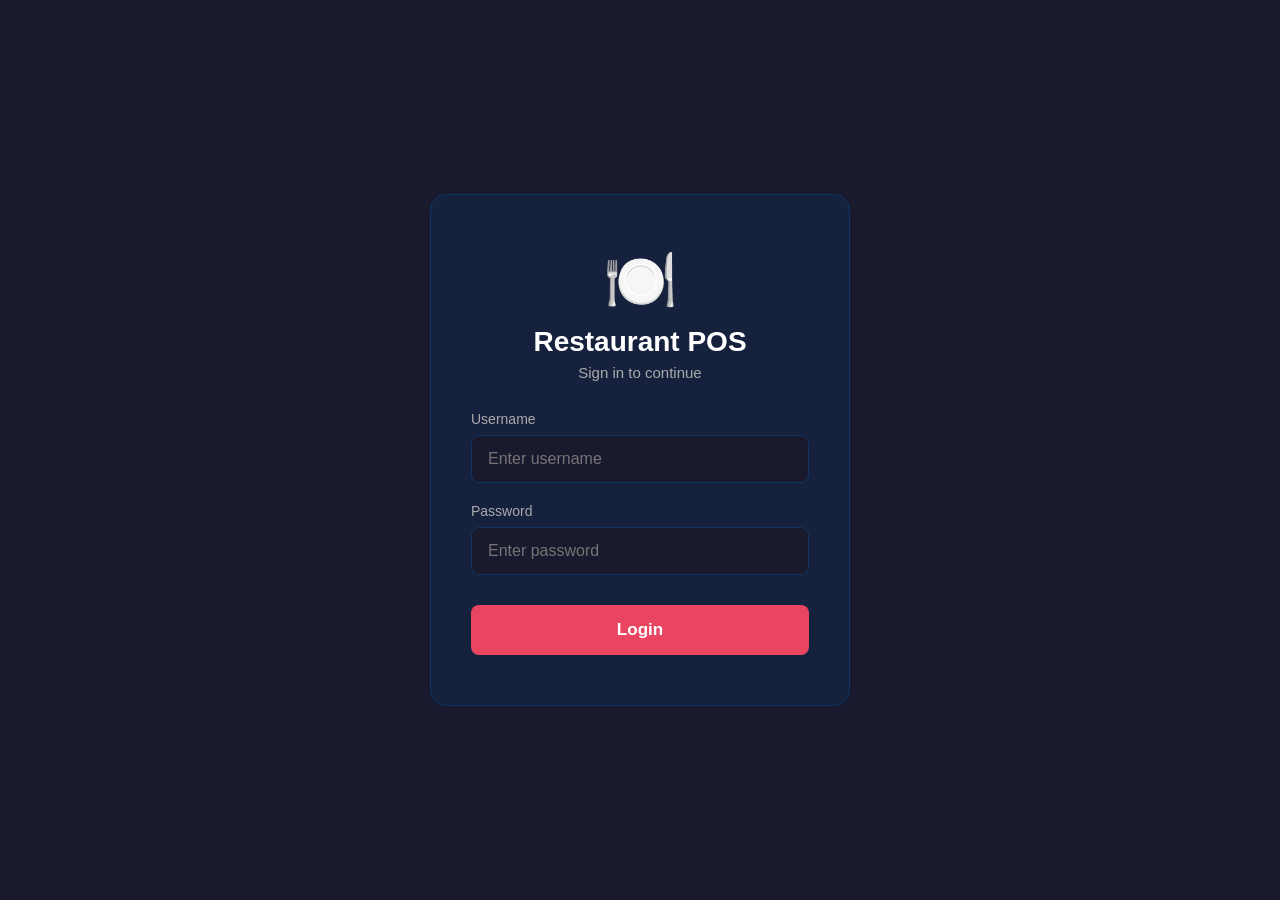
<file: frontend/cashier/index.html>
<!DOCTYPE html>
<html lang="en">
<head>
    <meta charset="UTF-8">
    <meta name="viewport" content="width=device-width, initial-scale=1.0">
    <title>Cashier Login | Restaurant POS</title>
    <link rel="stylesheet" href="style.css">
</head>
<body>
    <div class="login-container">
        <div class="login-box">
            <div class="logo">🍽️</div>
            <h1>Restaurant POS</h1>
            <p class="subtitle">Sign in to continue</p>

            <div class="error-msg" id="errorMsg">Invalid username or password</div>

            <div class="input-group">
                <label>Username</label>
                <input type="text" id="username" placeholder="Enter username" />
            </div>

            <div class="input-group">
                <label>Password</label>
                <input type="password" id="password" placeholder="Enter password" />
            </div>

            <button class="login-btn" onclick="login()">Login</button>
        </div>
    </div>
    <script src="app.js"></script>
</body>
</html>
</file>
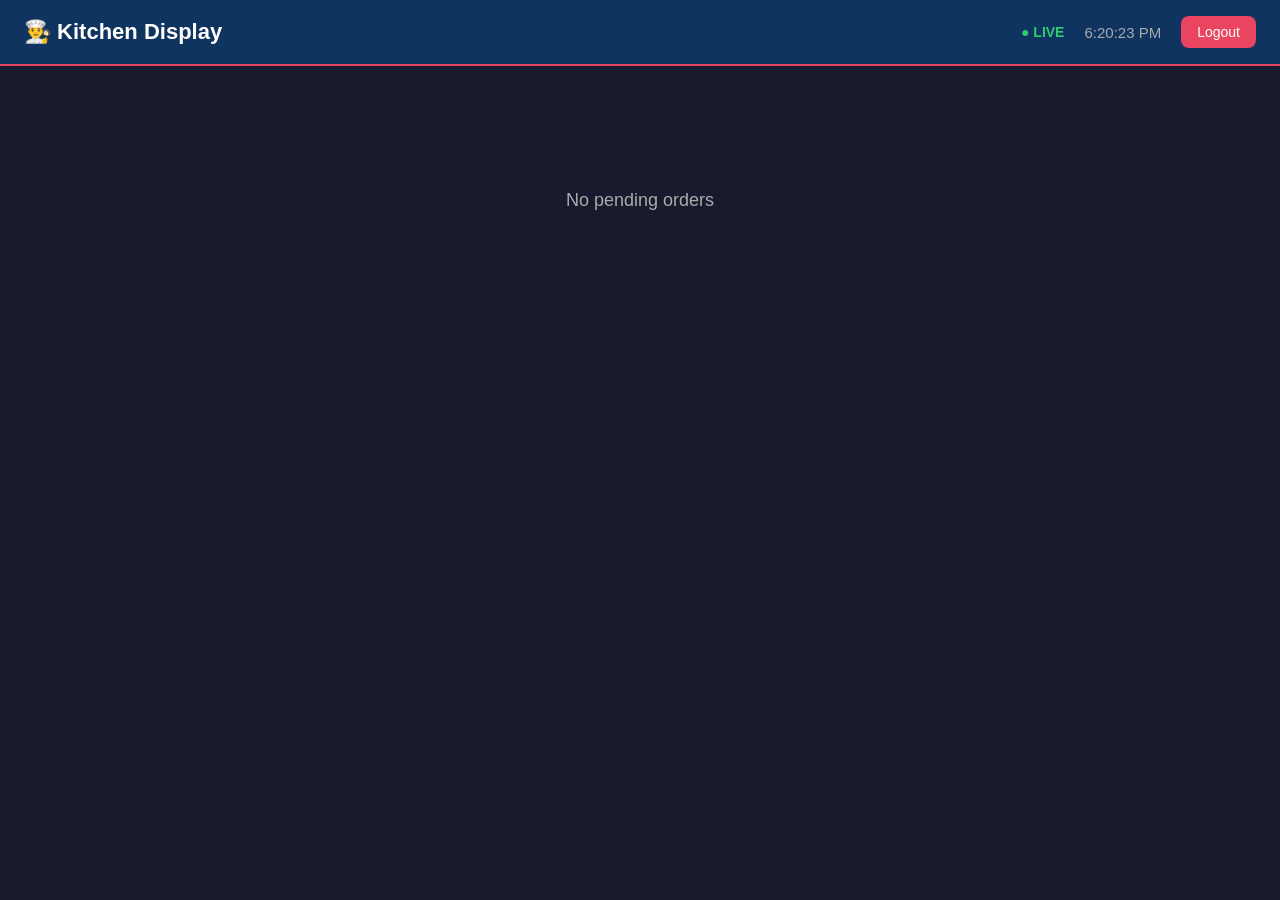
<file: frontend/kitchen/index.html>
<!DOCTYPE html>
<html lang="en">
<head>
    <meta charset="UTF-8">
    <meta name="viewport" content="width=device-width, initial-scale=1.0">
    <title>Kitchen | Restaurant POS</title>
    <link rel="stylesheet" href="style.css">
</head>
<body>
    <div class="kitchen-container">

        <!-- HEADER -->
        <div class="kitchen-header">
            <div class="header-left">
                <span class="logo">👨‍🍳 Kitchen Display</span>
            </div>
            <div class="header-right">
                <span class="live-badge">● LIVE</span>
                <span id="currentTime"></span>
                <button class="logout-btn" onclick="logout()">Logout</button>
            </div>
        </div>

        <!-- ORDERS GRID -->
        <div class="orders-grid" id="ordersGrid">
            <p class="no-orders">No pending orders</p>
        </div>

    </div>
    <script src="app.js"></script>
</body>
</html>
</file>
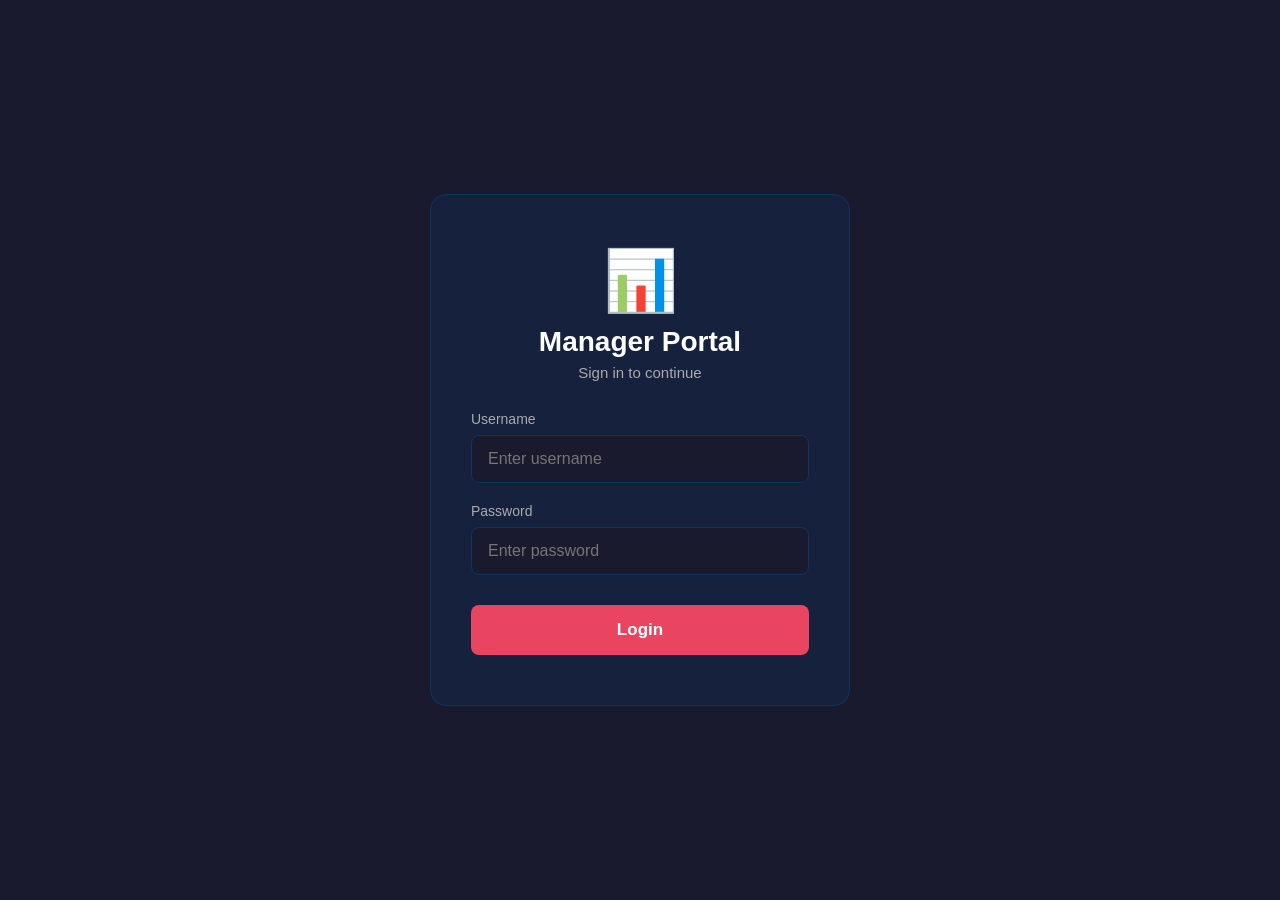
<file: frontend/manager/index.html>
<!DOCTYPE html>
<html lang="en">
<head>
    <meta charset="UTF-8">
    <meta name="viewport" content="width=device-width, initial-scale=1.0">
    <title>Manager Dashboard | Restaurant POS</title>
    <link rel="stylesheet" href="style.css">
</head>
<body>
    <div class="pos-container">

        <!-- SIDEBAR -->
        <div class="sidebar">
            <div class="sidebar-logo">🍽️ Manager</div>
            <nav>
                <a href="index.html" class="nav-item active">📊 Dashboard</a>
                <a href="orders.html" class="nav-item">🧾 All Orders</a>
                <a href="inventory.html" class="nav-item">📦 Inventory</a>
                <a href="manage.html" class="nav-item">⚙️ Manage</a>
            </nav>
            <div class="manager-info" id="managerInfo"></div>
            <button class="logout-btn" onclick="logout()">Logout</button>
        </div>

        <!-- MAIN CONTENT -->
        <div class="main-content">
            <div class="page-header">
                <h2>Dashboard Overview</h2>
                <div class="date-display" id="dateDisplay"></div>
            </div>

            <!-- SUMMARY CARDS -->
            <div class="summary-cards">
                <div class="summary-card">
                    <div class="summary-icon">🧾</div>
                    <div class="summary-label">Total Orders</div>
                    <div class="summary-value" id="totalOrders">0</div>
                </div>
                <div class="summary-card">
                    <div class="summary-icon">💰</div>
                    <div class="summary-label">Total Sales</div>
                    <div class="summary-value" id="totalSales">GHS 0.00</div>
                </div>
                <div class="summary-card">
                    <div class="summary-icon">✅</div>
                    <div class="summary-label">Completed</div>
                    <div class="summary-value" id="completedOrders">0</div>
                </div>
                <div class="summary-card">
                    <div class="summary-icon">⏳</div>
                    <div class="summary-label">Pending</div>
                    <div class="summary-value" style="color:#F39C12;" id="pendingOrders">0</div>
                </div>
            </div>

            <!-- PAYMENT BREAKDOWN -->
            <div class="section-title">Payment Breakdown</div>
            <div class="summary-cards">
                <div class="summary-card">
                    <div class="summary-icon">💵</div>
                    <div class="summary-label">Cash</div>
                    <div class="summary-value" id="cashTotal">GHS 0.00</div>
                </div>
                <div class="summary-card">
                    <div class="summary-icon">📱</div>
                    <div class="summary-label">Mobile Money</div>
                    <div class="summary-value" id="momoTotal">GHS 0.00</div>
                </div>
                <div class="summary-card">
                    <div class="summary-icon">💳</div>
                    <div class="summary-label">Card</div>
                    <div class="summary-value" id="cardTotal">GHS 0.00</div>
                </div>
            </div>

            <!-- RECENT ORDERS -->
            <div class="section-title">Recent Orders</div>
            <div class="table-container">
                <table class="orders-table">
                    <thead>
                        <tr>
                            <th>Order #</th>
                            <th>Items</th>
                            <th>Total</th>
                            <th>Payment</th>
                            <th>Cashier</th>
                            <th>Branch</th>
                            <th>Time</th>
                            <th>Status</th>
                        </tr>
                    </thead>
                    <tbody id="recentOrdersBody"></tbody>
                </table>
            </div>

            <!-- LOW STOCK ALERT -->
            <div class="section-title">⚠️ Low Stock Alerts</div>
            <div class="table-container">
                <table class="orders-table">
                    <thead>
                        <tr>
                            <th>Item</th>
                            <th>Current Quantity</th>
                            <th>Unit</th>
                            <th>Low Stock Level</th>
                            <th>Status</th>
                        </tr>
                    </thead>
                    <tbody id="lowStockBody"></tbody>
                </table>
            </div>
        </div>
    </div>
    <script src="app.js"></script>
</body>
</html>
</file>
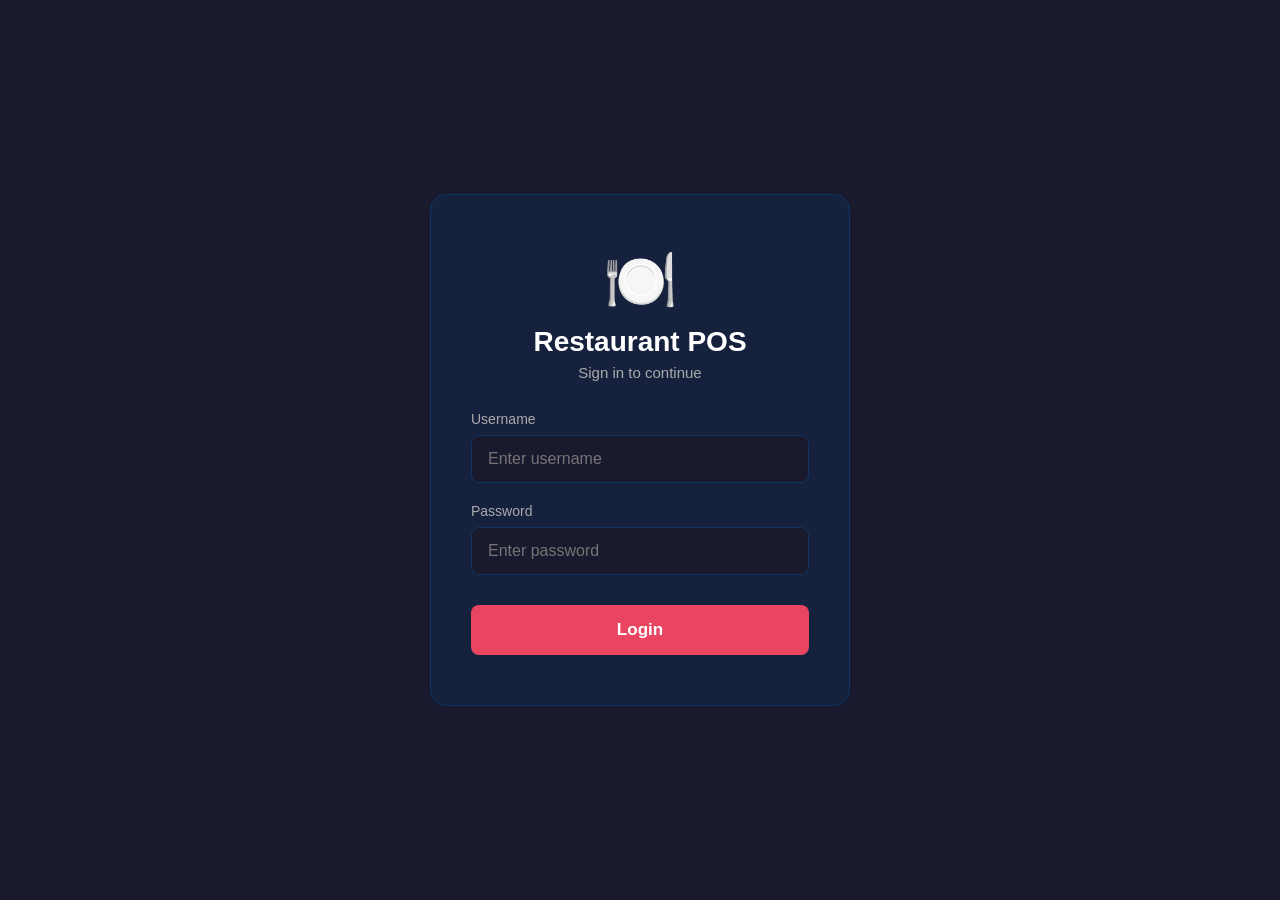
<file: frontend/cashier/history.html>
<!DOCTYPE html>
<html lang="en">
<head>
    <meta charset="UTF-8">
    <meta name="viewport" content="width=device-width, initial-scale=1.0">
    <title>Order History | Restaurant POS</title>
    <link rel="stylesheet" href="style.css">
</head>
<body>
    <div class="pos-container">

        <!-- SIDEBAR -->
        <div class="sidebar">
            <div class="sidebar-logo">🍽️ POS</div>
            <nav>
                <a href="home.html" class="nav-item">🧾 Orders</a>
                <a href="history.html" class="nav-item active">📋 History</a>
                <a href="inventory.html" class="nav-item">📦 Inventory</a>
            </nav>
            <div class="cashier-info" id="cashierInfo"></div>
            <button class="logout-btn" onclick="logout()">Logout</button>
        </div>

        <!-- MAIN CONTENT -->
        <div class="main-content">
            <div class="page-header">
                <h2>Order History</h2>
                <div class="filter-tabs">
                    <button class="filter-btn active" onclick="filterOrders('all')">All</button>
                    <button class="filter-btn" onclick="filterOrders('complete')">Completed</button>
                    <button class="filter-btn" onclick="filterOrders('pending')">Pending</button>
                </div>
            </div>

            <!-- SUMMARY CARDS -->
            <div class="summary-cards">
                <div class="summary-card">
                    <div class="summary-label">Total Orders</div>
                    <div class="summary-value" id="totalOrders">0</div>
                </div>
                <div class="summary-card">
                    <div class="summary-label">Total Sales</div>
                    <div class="summary-value" id="totalSales">GHS 0.00</div>
                </div>
                <div class="summary-card">
                    <div class="summary-label">Cash</div>
                    <div class="summary-value" id="totalCash">GHS 0.00</div>
                </div>
                <div class="summary-card">
                    <div class="summary-label">MoMo</div>
                    <div class="summary-value" id="totalMomo">GHS 0.00</div>
                </div>
                <div class="summary-card">
                    <div class="summary-label">Card</div>
                    <div class="summary-value" id="totalCard">GHS 0.00</div>
                </div>
            </div>

            <!-- ORDERS TABLE -->
            <div class="table-container">
                <table class="orders-table">
                    <thead>
                        <tr>
                            <th>Order #</th>
                            <th>Items</th>
                            <th>Total</th>
                            <th>Payment</th>
                            <th>Cashier</th>
                            <th>Time</th>
                            <th>Status</th>
                        </tr>
                    </thead>
                    <tbody id="ordersTableBody"></tbody>
                </table>
            </div>
        </div>
    </div>
    <script src="history.js"></script>
</body>
</html>
</file>
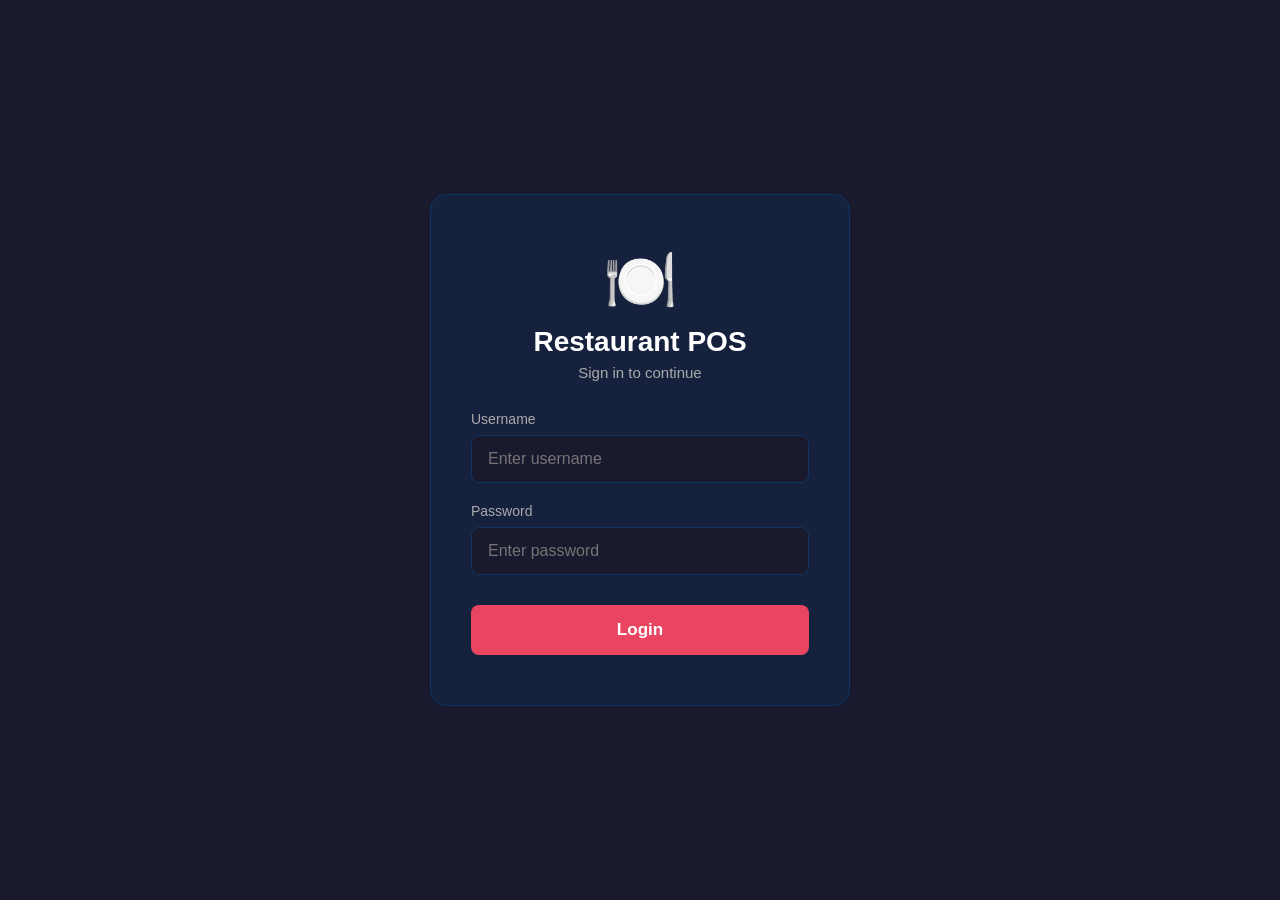
<file: frontend/cashier/home.html>
<!DOCTYPE html>
<html lang="en">
<head>
    <meta charset="UTF-8">
    <meta name="viewport" content="width=device-width, initial-scale=1.0">
    <title>Cashier | Restaurant POS</title>
    <link rel="stylesheet" href="style.css">
</head>
<body>
    <div class="pos-container">

        <!-- SIDEBAR -->
        <div class="sidebar">
            <div class="sidebar-logo">🍽️ POS</div>
            <nav>
                <a href="home.html" class="nav-item active">🧾 Orders</a>
                <a href="history.html" class="nav-item">📋 History</a>
                <a href="inventory.html" class="nav-item">📦 Inventory</a>
            </nav>
            <div class="cashier-info" id="cashierInfo"></div>
            <button class="logout-btn" onclick="logout()">Logout</button>
        </div>

        <!-- MENU SECTION -->
        <div class="menu-section">
            <div class="section-header">
                <h2>Menu</h2>
                <div class="category-filters">
                    <button class="filter-btn active" onclick="filterMenu('All')">All</button>
                    <button class="filter-btn" onclick="filterMenu('Main')">Main</button>
                    <button class="filter-btn" onclick="filterMenu('Side')">Side</button>
                    <button class="filter-btn" onclick="filterMenu('Drink')">Drink</button>
                </div>
            </div>
            <div class="menu-grid" id="menuGrid"></div>
        </div>

        <!-- ORDER SECTION -->
        <div class="order-section">
            <h2>Current Order</h2>
            <div class="order-items" id="orderItems">
                <p class="empty-msg">No items added yet</p>
            </div>
            <div class="order-summary">
                <div class="summary-row">
                    <span>Subtotal</span>
                    <span id="subtotal">GHS 0.00</span>
                </div>
                <div class="summary-row total">
                    <span>Total</span>
                    <span id="total">GHS 0.00</span>
                </div>
                <div class="payment-methods">
                    <button class="pay-btn" onclick="setPayment('cash')">💵 Cash</button>
                    <button class="pay-btn" onclick="setPayment('card')">💳 Card</button>
                    <button class="pay-btn" onclick="setPayment('momo')">📱 MoMo</button>
                </div>
                <div class="selected-payment" id="selectedPayment">No payment method selected</div>
                <button class="place-order-btn" onclick="placeOrder()">Place Order</button>
                <button class="clear-btn" onclick="clearOrder()">Clear Order</button>
            </div>
        </div>

    </div>
    <script src="home.js"></script>
</body>
</html>
</file>
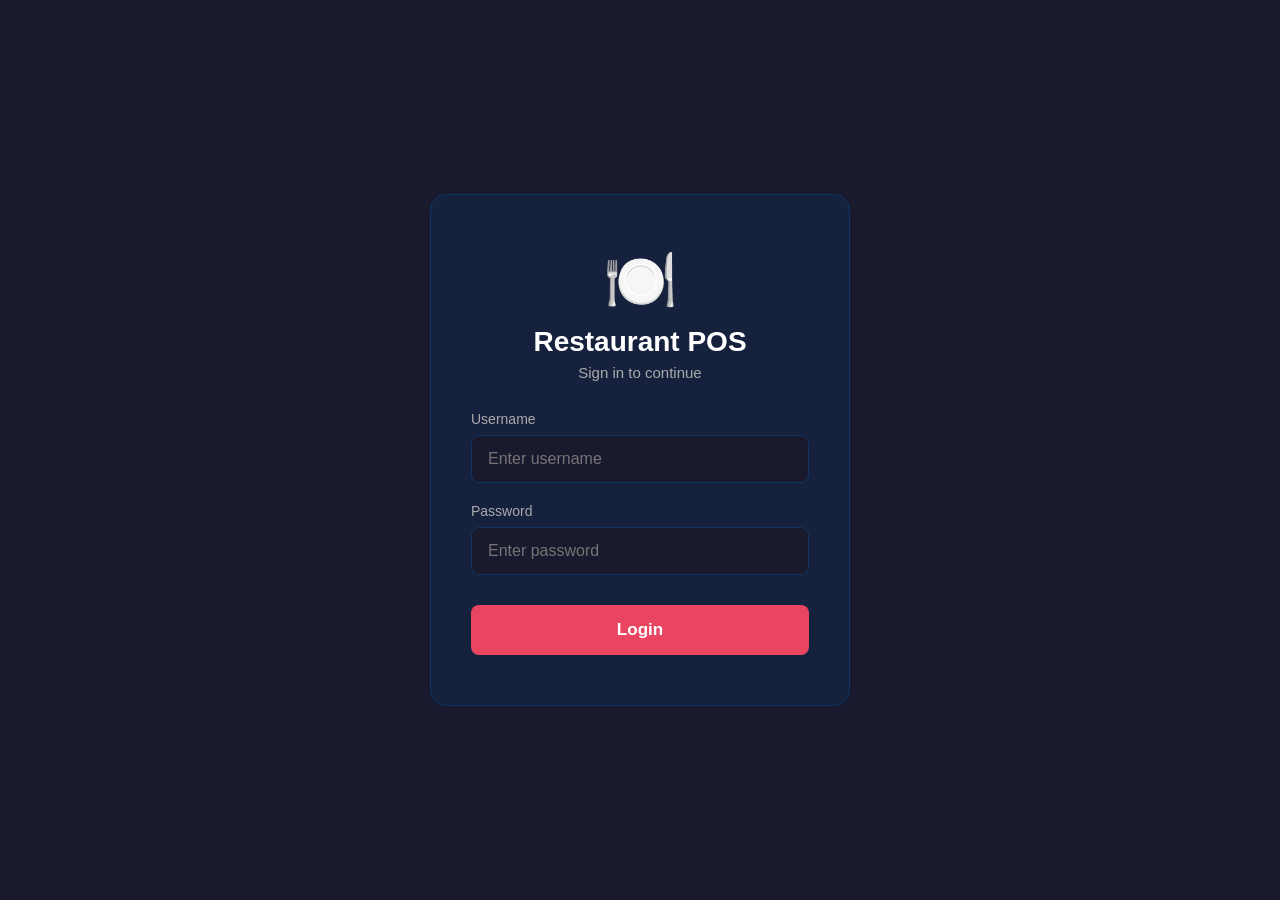
<file: frontend/cashier/inventory.html>
<!DOCTYPE html>
<html lang="en">
<head>
    <meta charset="UTF-8">
    <meta name="viewport" content="width=device-width, initial-scale=1.0">
    <title>Inventory | Restaurant POS</title>
    <link rel="stylesheet" href="style.css">
</head>
<body>
    <div class="pos-container">

        <!-- SIDEBAR -->
        <div class="sidebar">
            <div class="sidebar-logo">🍽️ POS</div>
            <nav>
                <a href="home.html" class="nav-item">🧾 Orders</a>
                <a href="history.html" class="nav-item">📋 History</a>
                <a href="inventory.html" class="nav-item active">📦 Inventory</a>
            </nav>
            <div class="cashier-info" id="cashierInfo"></div>
            <button class="logout-btn" onclick="logout()">Logout</button>
        </div>

        <!-- MAIN CONTENT -->
        <div class="main-content">
            <div class="page-header">
                <h2>Inventory</h2>
                <div class="filter-tabs">
                    <button class="filter-btn active" onclick="filterInventory('all')">All Items</button>
                    <button class="filter-btn" onclick="filterInventory('low')">⚠️ Low Stock</button>
                </div>
            </div>

            <!-- INVENTORY SUMMARY -->
            <div class="summary-cards">
                <div class="summary-card">
                    <div class="summary-label">Total Items</div>
                    <div class="summary-value" id="totalItems">0</div>
                </div>
                <div class="summary-card">
                    <div class="summary-label">Low Stock</div>
                    <div class="summary-value" style="color:#F39C12;" id="lowStockCount">0</div>
                </div>
                <div class="summary-card">
                    <div class="summary-label">Out of Stock</div>
                    <div class="summary-value" style="color:#E94560;" id="outOfStock">0</div>
                </div>
            </div>

            <!-- INVENTORY TABLE -->
            <div class="table-container">
                <table class="orders-table">
                    <thead>
                        <tr>
                            <th>#</th>
                            <th>Item</th>
                            <th>Quantity</th>
                            <th>Unit</th>
                            <th>Low Stock Alert</th>
                            <th>Status</th>
                        </tr>
                    </thead>
                    <tbody id="inventoryTableBody"></tbody>
                </table>
            </div>
        </div>
    </div>
    <script src="inventory.js"></script>
</body>
</html>
</file>
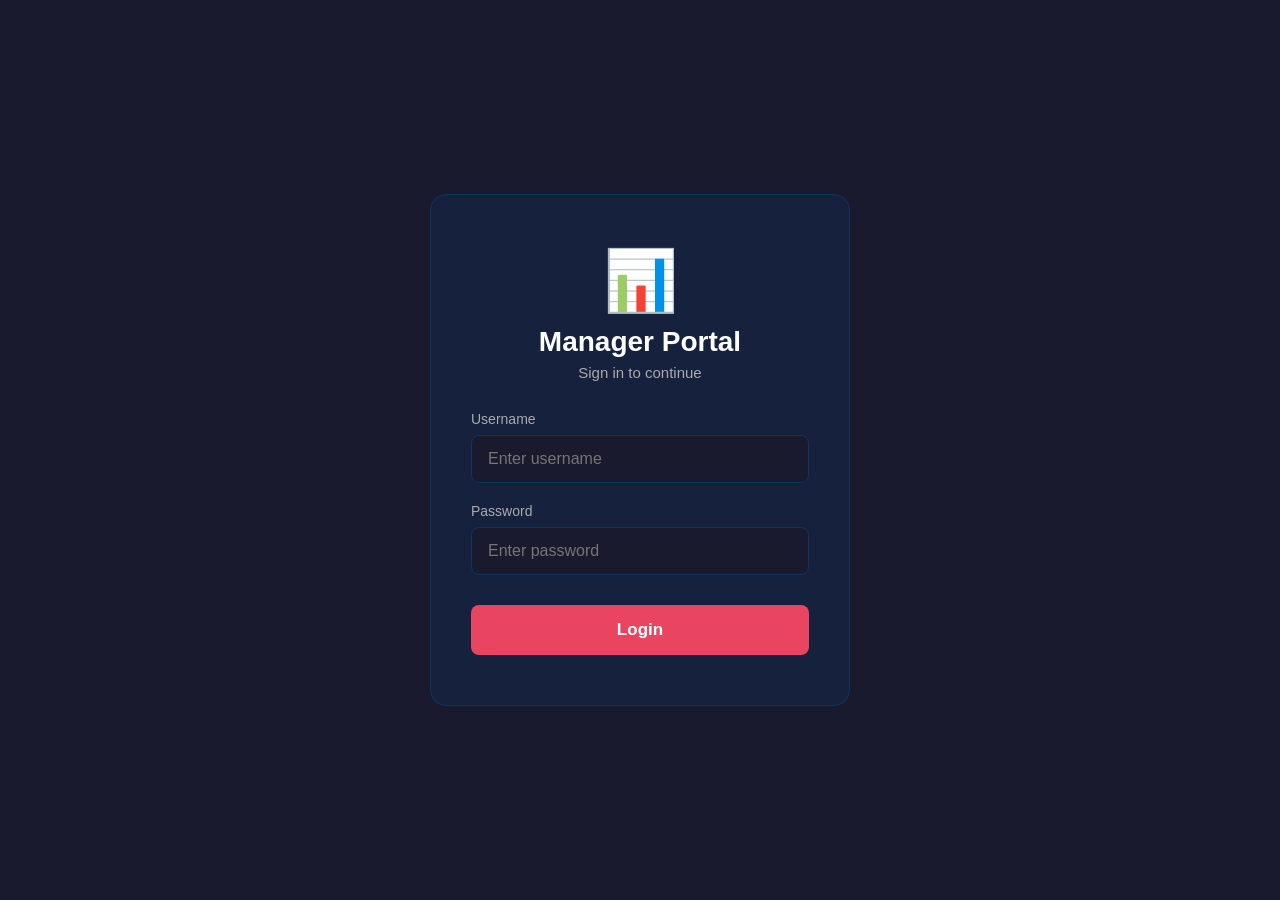
<file: frontend/manager/login.html>
<!DOCTYPE html>
<html lang="en">
<head>
    <meta charset="UTF-8">
    <meta name="viewport" content="width=device-width, initial-scale=1.0">
    <title>Manager Login | Restaurant POS</title>
    <link rel="stylesheet" href="style.css">
</head>
<body>
    <div class="login-container">
        <div class="login-box">
            <div class="logo">📊</div>
            <h1>Manager Portal</h1>
            <p class="subtitle">Sign in to continue</p>

            <div class="error-msg" id="errorMsg" style="display:none;">Invalid username or password</div>

            <div class="input-group">
                <label>Username</label>
                <input type="text" id="username" placeholder="Enter username" />
            </div>

            <div class="input-group">
                <label>Password</label>
                <input type="password" id="password" placeholder="Enter password" />
            </div>

            <button class="login-btn" onclick="login()">Login</button>
        </div>
    </div>
    <script src="app.js"></script>
</body>
</html>
</file>
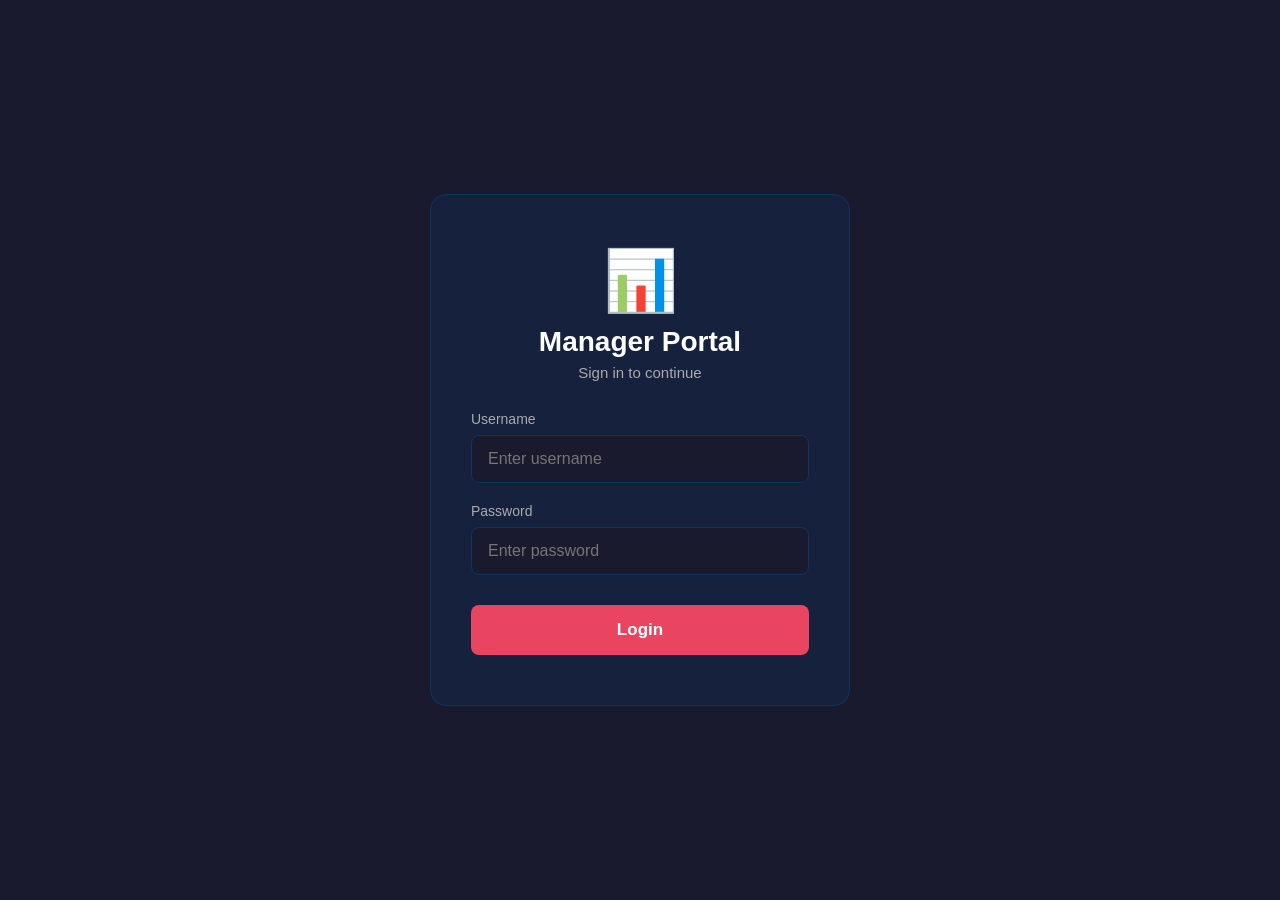
<file: frontend/manager/manage.html>
<!DOCTYPE html>
<html lang="en">
<head>
    <meta charset="UTF-8">
    <meta name="viewport" content="width=device-width, initial-scale=1.0">
    <title>Manage | Restaurant POS</title>
    <link rel="stylesheet" href="style.css">
</head>
<body>
    <div class="pos-container">

        <!-- SIDEBAR -->
        <div class="sidebar">
            <div class="sidebar-logo">🍽️ Manager</div>
            <nav>
                <a href="index.html" class="nav-item">📊 Dashboard</a>
                <a href="orders.html" class="nav-item">🧾 All Orders</a>
                <a href="inventory.html" class="nav-item">📦 Inventory</a>
                <a href="manage.html" class="nav-item active">⚙️ Manage</a>
            </nav>
            <div class="manager-info" id="managerInfo"></div>
            <button class="logout-btn" onclick="logout()">Logout</button>
        </div>

        <!-- MAIN CONTENT -->
        <div class="main-content">
            <div class="page-header">
                <h2>⚙️ Manage</h2>
            </div>

            <div class="manage-grid">

                <!-- ADD EMPLOYEE -->
                <div class="manage-card">
                    <h3>👤 Add New Employee</h3>
                    <p class="manage-subtitle">Create a new cashier or kitchen account</p>

                    <div class="form-group">
                        <label>Full Name</label>
                        <input type="text" id="empName" placeholder="e.g. Ama Mensah" />
                    </div>
                    <div class="form-group">
                        <label>Username</label>
                        <input type="text" id="empUsername" placeholder="e.g. ama123" />
                    </div>
                    <div class="form-group">
                        <label>Password</label>
                        <input type="password" id="empPassword" placeholder="Enter password" />
                    </div>
                    <div class="form-group">
                        <label>Role</label>
                        <select id="empRole">
                            <option value="cashier">Cashier</option>
                            <option value="kitchen">Kitchen</option>
                        </select>
                    </div>
                    <button class="submit-btn" onclick="addEmployee()">Add Employee</button>
                    <div class="success-msg" id="empSuccess" style="display:none;">✅ Employee added successfully!</div>
                    <div class="error-msg" id="empError" style="display:none;">❌ Please fill in all fields!</div>

                    <!-- EMPLOYEE LIST -->
                    <h4 style="margin-top:24px; margin-bottom:12px; color:#aaa;">Current Employees</h4>
                    <div id="employeeList"></div>
                </div>

                <!-- ADD MENU ITEM -->
                <div class="manage-card">
                    <h3>🍽️ Add New Menu Item</h3>
                    <p class="manage-subtitle">Add a new dish or drink to the menu</p>

                    <div class="form-group">
                        <label>Item Name</label>
                        <input type="text" id="menuName" placeholder="e.g. Banku & Tilapia" />
                    </div>
                    <div class="form-group">
                        <label>Price (GHS)</label>
                        <input type="number" id="menuPrice" placeholder="e.g. 45.00" />
                    </div>
                    <div class="form-group">
                        <label>Category</label>
                        <select id="menuCategory">
                            <option value="Main">Main</option>
                            <option value="Side">Side</option>
                            <option value="Drink">Drink</option>
                            <option value="Dessert">Dessert</option>
                        </select>
                    </div>
                    <div class="form-group">
                        <label>Available</label>
                        <select id="menuAvailable">
                            <option value="true">Yes</option>
                            <option value="false">No</option>
                        </select>
                    </div>
                    <button class="submit-btn" onclick="addMenuItem()">Add Menu Item</button>
                    <div class="success-msg" id="menuSuccess" style="display:none;">✅ Menu item added successfully!</div>
                    <div class="error-msg" id="menuError" style="display:none;">❌ Please fill in all fields!</div>

                    <!-- MENU LIST -->
                    <h4 style="margin-top:24px; margin-bottom:12px; color:#aaa;">Current Menu</h4>
                    <div id="menuList"></div>
                </div>

            </div>
        </div>
    </div>
    <script src="app.js"></script>
</body>
</html>
</file>
<file: frontend/cashier/style.css>
* {
    margin: 0;
    padding: 0;
    box-sizing: border-box;
    font-family: 'Segoe UI', sans-serif;
}

body {
    background-color: #1A1A2E;
    color: #fff;
    height: 100vh;
    display: flex;
    align-items: center;
    justify-content: center;
}

/* LOGIN PAGE */
.login-container {
    display: flex;
    align-items: center;
    justify-content: center;
    width: 100%;
    height: 100vh;
}

.login-box {
    background-color: #16213E;
    padding: 50px 40px;
    border-radius: 16px;
    width: 420px;
    text-align: center;
    border: 1px solid #0F3460;
}

.logo {
    font-size: 60px;
    margin-bottom: 10px;
}

h1 {
    font-size: 28px;
    font-weight: 600;
    margin-bottom: 6px;
}

.subtitle {
    color: #aaa;
    margin-bottom: 30px;
    font-size: 15px;
}

.input-group {
    text-align: left;
    margin-bottom: 20px;
}

.input-group label {
    display: block;
    margin-bottom: 8px;
    font-size: 14px;
    color: #aaa;
}

.input-group input {
    width: 100%;
    padding: 14px 16px;
    border-radius: 8px;
    border: 1px solid #0F3460;
    background-color: #1A1A2E;
    color: #fff;
    font-size: 16px;
    outline: none;
}

.input-group input:focus {
    border-color: #E94560;
}

.login-btn {
    width: 100%;
    padding: 15px;
    background-color: #E94560;
    color: #fff;
    border: none;
    border-radius: 8px;
    font-size: 17px;
    font-weight: 600;
    cursor: pointer;
    margin-top: 10px;
}

.login-btn:hover {
    background-color: #c73652;
}

.error-msg {
    background-color: #E94560;
    color: #fff;
    padding: 10px;
    border-radius: 8px;
    margin-bottom: 20px;
    font-size: 14px;
    display: none;
}
/* HOME PAGE */
.pos-container {
    display: flex;
    height: 100vh;
    width: 100%;
}

/* SIDEBAR */
.sidebar {
    width: 200px;
    background-color: #0F3460;
    display: flex;
    flex-direction: column;
    padding: 20px;
    gap: 10px;
}

.sidebar-logo {
    font-size: 22px;
    font-weight: 700;
    margin-bottom: 20px;
    color: #fff;
}

.nav-item {
    display: block;
    padding: 12px 16px;
    border-radius: 8px;
    color: #aaa;
    text-decoration: none;
    font-size: 15px;
    transition: all 0.2s;
}

.nav-item:hover, .nav-item.active {
    background-color: #E94560;
    color: #fff;
}

.cashier-info {
    margin-top: auto;
    padding: 12px;
    background-color: #1A1A2E;
    border-radius: 8px;
    font-size: 14px;
    margin-bottom: 10px;
}

.logout-btn {
    width: 100%;
    padding: 12px;
    background-color: #E94560;
    color: #fff;
    border: none;
    border-radius: 8px;
    font-size: 14px;
    cursor: pointer;
}

/* MENU SECTION */
.menu-section {
    flex: 1;
    padding: 20px;
    overflow-y: auto;
    background-color: #1A1A2E;
}

.section-header {
    display: flex;
    justify-content: space-between;
    align-items: center;
    margin-bottom: 20px;
}

.section-header h2 {
    font-size: 22px;
}

.category-filters {
    display: flex;
    gap: 8px;
}

.filter-btn {
    padding: 8px 16px;
    border-radius: 20px;
    border: 1px solid #0F3460;
    background-color: transparent;
    color: #aaa;
    cursor: pointer;
    font-size: 14px;
    transition: all 0.2s;
}

.filter-btn:hover, .filter-btn.active {
    background-color: #E94560;
    color: #fff;
    border-color: #E94560;
}

.menu-grid {
    display: grid;
    grid-template-columns: repeat(auto-fill, minmax(150px, 1fr));
    gap: 15px;
}

.menu-card {
    background-color: #16213E;
    border-radius: 12px;
    padding: 20px 15px;
    text-align: center;
    cursor: pointer;
    border: 1px solid #0F3460;
    transition: all 0.2s;
}

.menu-card:hover {
    border-color: #E94560;
    transform: scale(1.03);
}

.menu-item-name {
    font-size: 15px;
    font-weight: 600;
    margin-bottom: 8px;
}

.menu-item-price {
    font-size: 16px;
    color: #E94560;
    font-weight: 700;
    margin-bottom: 6px;
}

.menu-item-category {
    font-size: 12px;
    color: #aaa;
    background-color: #0F3460;
    padding: 3px 8px;
    border-radius: 10px;
    display: inline-block;
}

/* ORDER SECTION */
.order-section {
    width: 320px;
    background-color: #16213E;
    padding: 20px;
    display: flex;
    flex-direction: column;
    border-left: 1px solid #0F3460;
}

.order-section h2 {
    font-size: 20px;
    margin-bottom: 15px;
}

.order-items {
    flex: 1;
    overflow-y: auto;
    margin-bottom: 15px;
}

.empty-msg {
    color: #aaa;
    text-align: center;
    margin-top: 30px;
    font-size: 14px;
}

.cart-item {
    background-color: #1A1A2E;
    border-radius: 8px;
    padding: 12px;
    margin-bottom: 10px;
}

.cart-item-info {
    display: flex;
    justify-content: space-between;
    margin-bottom: 8px;
}

.cart-item-name {
    font-size: 14px;
    font-weight: 600;
}

.cart-item-price {
    font-size: 14px;
    color: #E94560;
    font-weight: 700;
}

.cart-item-controls {
    display: flex;
    align-items: center;
    gap: 8px;
}

.cart-item-controls button {
    width: 28px;
    height: 28px;
    border-radius: 6px;
    border: 1px solid #0F3460;
    background-color: #0F3460;
    color: #fff;
    cursor: pointer;
    font-size: 16px;
}

.remove-btn {
    margin-left: auto;
    background-color: #E94560 !important;
    border-color: #E94560 !important;
}

/* ORDER SUMMARY */
.order-summary {
    border-top: 1px solid #0F3460;
    padding-top: 15px;
}

.summary-row {
    display: flex;
    justify-content: space-between;
    margin-bottom: 8px;
    font-size: 15px;
    color: #aaa;
}

.summary-row.total {
    font-size: 18px;
    font-weight: 700;
    color: #fff;
    margin-bottom: 15px;
}

.payment-methods {
    display: flex;
    gap: 8px;
    margin-bottom: 10px;
}

.pay-btn {
    flex: 1;
    padding: 10px 5px;
    border-radius: 8px;
    border: 1px solid #0F3460;
    background-color: transparent;
    color: #aaa;
    cursor: pointer;
    font-size: 13px;
    transition: all 0.2s;
}

.pay-btn:hover, .pay-btn.active {
    background-color: #0F3460;
    color: #fff;
}

.selected-payment {
    font-size: 13px;
    color: #aaa;
    text-align: center;
    margin-bottom: 12px;
}

.place-order-btn {
    width: 100%;
    padding: 14px;
    background-color: #2ECC71;
    color: #fff;
    border: none;
    border-radius: 8px;
    font-size: 16px;
    font-weight: 700;
    cursor: pointer;
    margin-bottom: 8px;
}

.place-order-btn:hover {
    background-color: #27ae60;
}

.clear-btn {
    width: 100%;
    padding: 12px;
    background-color: transparent;
    color: #E94560;
    border: 1px solid #E94560;
    border-radius: 8px;
    font-size: 15px;
    cursor: pointer;
}

.clear-btn:hover {
    background-color: #E94560;
    color: #fff;
}
/* HISTORY PAGE */
.main-content {
    flex: 1;
    padding: 24px;
    overflow-y: auto;
    background-color: #1A1A2E;
}

.page-header {
    display: flex;
    justify-content: space-between;
    align-items: center;
    margin-bottom: 24px;
}

.page-header h2 {
    font-size: 22px;
}

/* SUMMARY CARDS */
.summary-cards {
    display: grid;
    grid-template-columns: repeat(5, 1fr);
    gap: 15px;
    margin-bottom: 24px;
}

.summary-card {
    background-color: #16213E;
    border-radius: 12px;
    padding: 20px;
    text-align: center;
    border: 1px solid #0F3460;
}

.summary-label {
    font-size: 13px;
    color: #aaa;
    margin-bottom: 8px;
}

.summary-value {
    font-size: 22px;
    font-weight: 700;
    color: #E94560;
}

/* ORDERS TABLE */
.table-container {
    background-color: #16213E;
    border-radius: 12px;
    border: 1px solid #0F3460;
    overflow: hidden;
}

.orders-table {
    width: 100%;
    border-collapse: collapse;
}

.orders-table th {
    background-color: #0F3460;
    padding: 14px 16px;
    text-align: left;
    font-size: 14px;
    color: #aaa;
    font-weight: 600;
}

.orders-table td {
    padding: 14px 16px;
    font-size: 14px;
    border-bottom: 1px solid #0F3460;
}

.orders-table tr:last-child td {
    border-bottom: none;
}

.orders-table tr:hover td {
    background-color: #1A1A2E;
}

.items-cell {
    color: #aaa;
    font-size: 13px;
    max-width: 200px;
}

.status-complete {
    background-color: #27ae60;
    color: #fff;
    padding: 4px 10px;
    border-radius: 20px;
    font-size: 13px;
    font-weight: 600;
}

.status-pending {
    background-color: #F39C12;
    color: #fff;
    padding: 4px 10px;
    border-radius: 20px;
    font-size: 13px;
    font-weight: 600;
}
/* LOW STOCK STATUS */
.status-low {
    background-color: #F39C12;
    color: #fff;
    padding: 4px 10px;
    border-radius: 20px;
    font-size: 13px;
    font-weight: 600;
}
</file>
<file: frontend/kitchen/style.css>
* {
    margin: 0;
    padding: 0;
    box-sizing: border-box;
    font-family: 'Segoe UI', sans-serif;
}

body {
    background-color: #1A1A2E;
    color: #fff;
    height: 100vh;
}

/* HEADER */
.kitchen-header {
    display: flex;
    justify-content: space-between;
    align-items: center;
    padding: 16px 24px;
    background-color: #0F3460;
    border-bottom: 2px solid #E94560;
}

.header-left .logo {
    font-size: 22px;
    font-weight: 700;
}

.header-right {
    display: flex;
    align-items: center;
    gap: 20px;
    font-size: 15px;
    color: #aaa;
}

.live-badge {
    color: #2ECC71;
    font-weight: 700;
    font-size: 14px;
    animation: pulse 1.5s infinite;
}

@keyframes pulse {
    0%, 100% { opacity: 1; }
    50% { opacity: 0.3; }
}

.logout-btn {
    padding: 8px 16px;
    background-color: #E94560;
    color: #fff;
    border: none;
    border-radius: 8px;
    cursor: pointer;
    font-size: 14px;
}

/* ORDERS GRID */
.orders-grid {
    display: grid;
    grid-template-columns: repeat(auto-fill, minmax(280px, 1fr));
    gap: 20px;
    padding: 24px;
    overflow-y: auto;
    height: calc(100vh - 70px);
}

.no-orders {
    color: #aaa;
    font-size: 18px;
    text-align: center;
    grid-column: 1 / -1;
    margin-top: 100px;
}

/* ORDER CARD */
.order-card {
    background-color: #16213E;
    border-radius: 12px;
    padding: 20px;
    border: 2px solid #F39C12;
    display: flex;
    flex-direction: column;
    gap: 12px;
}

.order-card.done {
    border-color: #2ECC71;
    opacity: 0.6;
}

.order-card-header {
    display: flex;
    justify-content: space-between;
    align-items: center;
}

.order-number {
    font-size: 20px;
    font-weight: 700;
    color: #F39C12;
}

.order-time {
    font-size: 13px;
    color: #aaa;
}

.order-items-list {
    list-style: none;
    display: flex;
    flex-direction: column;
    gap: 8px;
}

.order-items-list li {
    display: flex;
    justify-content: space-between;
    font-size: 16px;
    padding: 8px 10px;
    background-color: #1A1A2E;
    border-radius: 6px;
}

.order-items-list li span {
    color: #E94560;
    font-weight: 700;
}

.cashier-name {
    font-size: 13px;
    color: #aaa;
}

.done-btn {
    width: 100%;
    padding: 14px;
    background-color: #2ECC71;
    color: #fff;
    border: none;
    border-radius: 8px;
    font-size: 18px;
    font-weight: 700;
    cursor: pointer;
    transition: all 0.2s;
}

.done-btn:hover {
    background-color: #27ae60;
}

.done-btn:disabled {
    background-color: #aaa;
    cursor: not-allowed;
}

.completed-badge {
    text-align: center;
    color: #2ECC71;
    font-weight: 700;
    font-size: 16px;
    padding: 10px;
}
</file>
<file: frontend/manager/style.css>
* {
    margin: 0;
    padding: 0;
    box-sizing: border-box;
    font-family: 'Segoe UI', sans-serif;
}

body {
    background-color: #1A1A2E;
    color: #fff;
    height: 100vh;
}

.pos-container {
    display: flex;
    height: 100vh;
    width: 100%;
}

/* SIDEBAR */
.sidebar {
    width: 200px;
    background-color: #0F3460;
    display: flex;
    flex-direction: column;
    padding: 20px;
    gap: 10px;
}

.sidebar-logo {
    font-size: 20px;
    font-weight: 700;
    margin-bottom: 20px;
    color: #fff;
}

.nav-item {
    display: block;
    padding: 12px 16px;
    border-radius: 8px;
    color: #aaa;
    text-decoration: none;
    font-size: 15px;
    transition: all 0.2s;
}

.nav-item:hover, .nav-item.active {
    background-color: #E94560;
    color: #fff;
}

.manager-info {
    margin-top: auto;
    padding: 12px;
    background-color: #1A1A2E;
    border-radius: 8px;
    font-size: 14px;
    margin-bottom: 10px;
}

.logout-btn {
    width: 100%;
    padding: 12px;
    background-color: #E94560;
    color: #fff;
    border: none;
    border-radius: 8px;
    font-size: 14px;
    cursor: pointer;
}

/* MAIN CONTENT */
.main-content {
    flex: 1;
    padding: 24px;
    overflow-y: auto;
    background-color: #1A1A2E;
}

.page-header {
    display: flex;
    justify-content: space-between;
    align-items: center;
    margin-bottom: 24px;
}

.page-header h2 {
    font-size: 22px;
}

.date-display {
    color: #aaa;
    font-size: 14px;
}

.section-title {
    font-size: 16px;
    font-weight: 600;
    margin-bottom: 15px;
    margin-top: 24px;
    color: #aaa;
}

/* SUMMARY CARDS */
.summary-cards {
    display: grid;
    grid-template-columns: repeat(auto-fill, minmax(180px, 1fr));
    gap: 15px;
    margin-bottom: 10px;
}

.summary-card {
    background-color: #16213E;
    border-radius: 12px;
    padding: 20px;
    text-align: center;
    border: 1px solid #0F3460;
}

.summary-icon {
    font-size: 28px;
    margin-bottom: 8px;
}

.summary-label {
    font-size: 13px;
    color: #aaa;
    margin-bottom: 8px;
}

.summary-value {
    font-size: 22px;
    font-weight: 700;
    color: #E94560;
}

/* TABLE */
.table-container {
    background-color: #16213E;
    border-radius: 12px;
    border: 1px solid #0F3460;
    overflow: hidden;
    margin-bottom: 10px;
}

.orders-table {
    width: 100%;
    border-collapse: collapse;
}

.orders-table th {
    background-color: #0F3460;
    padding: 14px 16px;
    text-align: left;
    font-size: 14px;
    color: #aaa;
    font-weight: 600;
}

.orders-table td {
    padding: 14px 16px;
    font-size: 14px;
    border-bottom: 1px solid #0F3460;
}

.orders-table tr:last-child td {
    border-bottom: none;
}

.orders-table tr:hover td {
    background-color: #1A1A2E;
}

.items-cell {
    color: #aaa;
    font-size: 13px;
    max-width: 200px;
}

.status-complete {
    background-color: #27ae60;
    color: #fff;
    padding: 4px 10px;
    border-radius: 20px;
    font-size: 13px;
    font-weight: 600;
}

.status-pending {
    background-color: #E94560;
    color: #fff;
    padding: 4px 10px;
    border-radius: 20px;
    font-size: 13px;
    font-weight: 600;
}

.status-low {
    background-color: #F39C12;
    color: #fff;
    padding: 4px 10px;
    border-radius: 20px;
    font-size: 13px;
    font-weight: 600;
}

.filter-btn {
    padding: 8px 16px;
    border-radius: 20px;
    border: 1px solid #0F3460;
    background-color: transparent;
    color: #aaa;
    cursor: pointer;
    font-size: 14px;
    transition: all 0.2s;
}

.filter-btn:hover, .filter-btn.active {
    background-color: #E94560;
    color: #fff;
    border-color: #E94560;
}
/* LOGIN PAGE */
.login-container {
    display: flex;
    align-items: center;
    justify-content: center;
    width: 100%;
    height: 100vh;
}

.login-box {
    background-color: #16213E;
    padding: 50px 40px;
    border-radius: 16px;
    width: 420px;
    text-align: center;
    border: 1px solid #0F3460;
}

.logo {
    font-size: 60px;
    margin-bottom: 10px;
}

h1 {
    font-size: 28px;
    font-weight: 600;
    margin-bottom: 6px;
}

.subtitle {
    color: #aaa;
    margin-bottom: 30px;
    font-size: 15px;
}

.input-group {
    text-align: left;
    margin-bottom: 20px;
}

.input-group label {
    display: block;
    margin-bottom: 8px;
    font-size: 14px;
    color: #aaa;
}

.input-group input {
    width: 100%;
    padding: 14px 16px;
    border-radius: 8px;
    border: 1px solid #0F3460;
    background-color: #1A1A2E;
    color: #fff;
    font-size: 16px;
    outline: none;
}

.input-group input:focus {
    border-color: #E94560;
}

.login-btn {
    width: 100%;
    padding: 15px;
    background-color: #E94560;
    color: #fff;
    border: none;
    border-radius: 8px;
    font-size: 17px;
    font-weight: 600;
    cursor: pointer;
    margin-top: 10px;
}

.login-btn:hover {
    background-color: #c73652;
}

.error-msg {
    background-color: #E94560;
    color: #fff;
    padding: 10px;
    border-radius: 8px;
    margin-bottom: 20px;
    font-size: 14px;
}
/* MANAGE PAGE */
.manage-grid {
    display: grid;
    grid-template-columns: 1fr 1fr;
    gap: 24px;
}

.manage-card {
    background-color: #16213E;
    border-radius: 12px;
    padding: 24px;
    border: 1px solid #0F3460;
}

.manage-card h3 {
    font-size: 18px;
    margin-bottom: 6px;
}

.manage-subtitle {
    color: #aaa;
    font-size: 13px;
    margin-bottom: 20px;
}

.form-group {
    margin-bottom: 16px;
}

.form-group label {
    display: block;
    font-size: 13px;
    color: #aaa;
    margin-bottom: 6px;
}

.form-group input, .form-group select {
    width: 100%;
    padding: 12px 14px;
    border-radius: 8px;
    border: 1px solid #0F3460;
    background-color: #1A1A2E;
    color: #fff;
    font-size: 15px;
    outline: none;
}

.form-group input:focus, .form-group select:focus {
    border-color: #E94560;
}

.form-group select option {
    background-color: #1A1A2E;
}

.submit-btn {
    width: 100%;
    padding: 13px;
    background-color: #E94560;
    color: #fff;
    border: none;
    border-radius: 8px;
    font-size: 15px;
    font-weight: 600;
    cursor: pointer;
    margin-bottom: 10px;
}

.submit-btn:hover {
    background-color: #c73652;
}

.success-msg {
    background-color: #27ae60;
    color: #fff;
    padding: 10px;
    border-radius: 8px;
    font-size: 14px;
    margin-bottom: 10px;
    text-align: center;
}

.error-msg {
    background-color: #E94560;
    color: #fff;
    padding: 10px;
    border-radius: 8px;
    font-size: 14px;
    margin-bottom: 10px;
    text-align: center;
}

.list-item {
    display: flex;
    justify-content: space-between;
    align-items: center;
    padding: 12px;
    background-color: #1A1A2E;
    border-radius: 8px;
    margin-bottom: 8px;
}

.list-item-info {
    display: flex;
    flex-direction: column;
    gap: 3px;
}

.list-item-name {
    font-size: 14px;
    font-weight: 600;
}

.list-item-sub {
    font-size: 12px;
    color: #aaa;
}

.role-badge {
    padding: 4px 10px;
    border-radius: 20px;
    font-size: 12px;
    font-weight: 600;
    color: #fff;
}

.price-badge {
    padding: 4px 10px;
    border-radius: 20px;
    font-size: 13px;
    font-weight: 700;
    color: #E94560;
    background-color: #0F3460;
}
</file>
